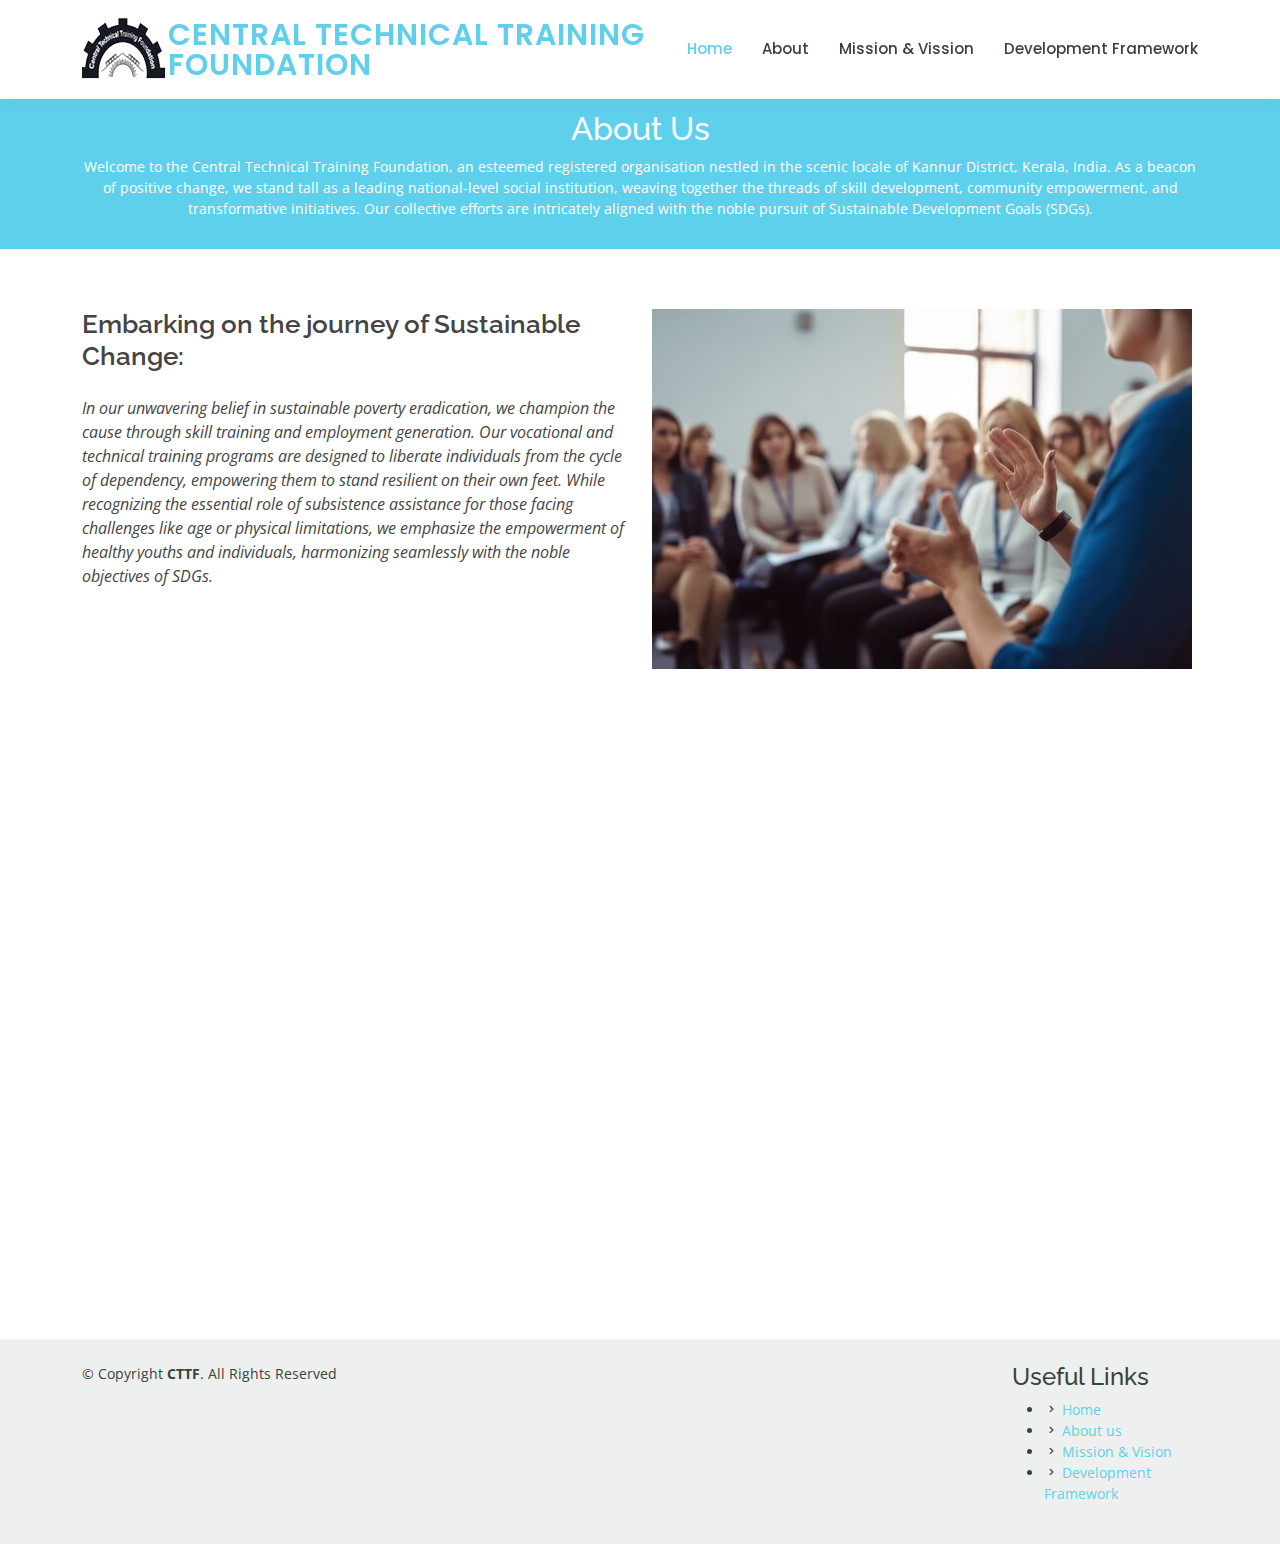
<file: about.html>
<!DOCTYPE html>
<html lang="en">

<head>
  <meta charset="utf-8">
  <meta content="width=device-width, initial-scale=1.0" name="viewport">

  <title>About - Central Technical Training Foundation</title>
  <meta content="" name="description">
  <meta content="" name="keywords">

  <!-- Favicons -->
  <link href="assets/img/favicon.png" rel="icon">
  <link href="assets/img/apple-touch-icon.png" rel="apple-touch-icon">

  <!-- Google Fonts -->
  <link
    href="https://fonts.googleapis.com/css?family=Open+Sans:300,300i,400,400i,600,600i,700,700i|Raleway:300,300i,400,400i,500,500i,600,600i,700,700i|Poppins:300,300i,400,400i,500,500i,600,600i,700,700i"
    rel="stylesheet">

  <!-- Vendor CSS Files -->
  <link href="assets/vendor/animate.css/animate.min.css" rel="stylesheet">
  <link href="assets/vendor/aos/aos.css" rel="stylesheet">
  <link href="assets/vendor/bootstrap/css/bootstrap.min.css" rel="stylesheet">
  <link href="assets/vendor/bootstrap-icons/bootstrap-icons.css" rel="stylesheet">
  <link href="assets/vendor/boxicons/css/boxicons.min.css" rel="stylesheet">
  <link href="assets/vendor/remixicon/remixicon.css" rel="stylesheet">
  <link href="assets/vendor/swiper/swiper-bundle.min.css" rel="stylesheet">

  <!-- Template Main CSS File -->
  <link href="assets/css/style.css" rel="stylesheet">

  <!-- =======================================================
  * Template Name: Mentor
  * Updated: Jan 29 2024 with Bootstrap v5.3.2
  * Template URL: https://bootstrapmade.com/mentor-free-education-bootstrap-theme/
  * Author: BootstrapMade.com
  * License: https://bootstrapmade.com/license/
  ======================================================== -->
</head>

<body>

  <!-- ======= Header ======= -->
  <header id="header" class="fixed-top">
    <div class="container d-flex align-items-center">
      <img src='./assets/img/favicon.png' alt="logo">
      <h1 class="logo me-auto"><a href="index.html">Central Technical Training Foundation</a></h1>
      <!-- Uncomment below if you prefer to use an image logo -->
      <!-- <a href="index.html" class="logo me-auto"><img src="assets/img/logo.png" alt="" class="img-fluid"></a>-->

      <nav id="navbar" class="navbar order-last order-lg-0">
        <ul>
          <li><a class="active" href="index.html">Home</a></li>
          <li><a href="about.html">About</a></li>
          <li><a href="vision.html">Mission & Vission</a></li>
          <li><a href="framework.html">Development Framework</a></li>


        </ul>
        <i class="bi bi-list mobile-nav-toggle"></i>
      </nav><!-- .navbar -->


    </div>
  </header><!-- End Header -->

  <main id="main">
    <!-- ======= Breadcrumbs ======= -->
    <div class="breadcrumbs" data-aos="fade-in">
      <div class="container">
        <h2>About Us</h2>
        <p>Welcome to the Central Technical Training Foundation, an esteemed registered
          organisation nestled in the scenic locale of Kannur District, Kerala, India. As a beacon of
          positive change, we stand tall as a leading national-level social institution, weaving together
          the threads of skill development, community empowerment, and transformative initiatives.
          Our collective efforts are intricately aligned with the noble pursuit of Sustainable Development
          Goals (SDGs). </p>
      </div>
    </div><!-- End Breadcrumbs -->

    <!-- ======= About Section ======= -->
    <section id="about" class="about">
      <div class="container" data-aos="fade-up">

        <div class="row">
          <div class="col-lg-6 order-1 order-lg-2" data-aos="fade-left" data-aos-delay="100">
            <img src="assets/img/about1.jpg" class="img-fluid" alt="">
          </div>
          <div class="col-lg-6 pt-5  pt-lg-0 order-2 order-lg-1 content">
            <h3>Embarking on the journey of Sustainable Change:</h3>
            <p class="fst-italic mt-4">
              In our unwavering belief in sustainable poverty eradication, we champion the cause through
              skill training and employment generation. Our vocational and technical training programs are
              designed to liberate individuals from the cycle of dependency, empowering them to stand
              resilient on their own feet. While recognizing the essential role of subsistence assistance for
              those facing challenges like age or physical limitations, we emphasize the empowerment of
              healthy youths and individuals, harmonizing seamlessly with the noble objectives of SDGs.
            </p>
            <!-- <ul>
              <li><i class="bi bi-check-circle"></i> Ullamco laboris nisi ut aliquip ex ea commodo consequat.</li>
              <li><i class="bi bi-check-circle"></i> Duis aute irure dolor in reprehenderit in voluptate velit.</li>
              <li><i class="bi bi-check-circle"></i> Ullamco laboris nisi ut aliquip ex ea commodo consequat. Duis aute irure dolor in reprehenderit in voluptate trideta storacalaperda mastiro dolore eu fugiat nulla pariatur.</li>
            </ul> -->
            <!-- <p>
              Ullamco laboris nisi ut aliquip ex ea commodo consequat. Duis aute irure dolor in reprehenderit in voluptate
            </p> -->

          </div>
        </div>

      </div>
    </section><!-- End About Section -->



    <!-- ======= Testimonials Section ======= -->
    <section id="testimonials" class="testimonials">
      <div class="container" data-aos="fade-up">



        <div class="testimonials-slider swiper" data-aos="fade-up" data-aos-delay="100">
          <div class="swiper-wrapper">

            <div class="swiper-slide">
              <div class="testimonial-wrap">
                <div class="testimonial-item">
                  <h3>Diverse Aspirations and Objectives:</h3>
                  <p>
                    <!-- <i class="bx bxs-quote-alt-left quote-icon-left"></i> -->
                    Our organizational tapestry weaves together a myriad of aims and objectives, encompassing
                    capacity building for youth, entrepreneurship development, placement support, curriculum
                    innovation, environmental initiatives, and the promotion of renewable energy. Each thread
                    contributes seamlessly to the broader fabric of SDGs. We actively disseminate knowledge
                    through local libraries and research centers across India, weaving our efforts into the global
                    sustainability narrative.
                    <!-- <i class="bx bxs-quote-alt-right quote-icon-right"></i> -->
                  </p>
                </div>
              </div>
            </div><!-- End testimonial item -->

            <div class="swiper-slide">
              <div class="testimonial-wrap">
                <div class="testimonial-item">
                  <h3>Reaching Far and Wide, Making an Impact:</h3>
                  <p>
                    <!-- <i class="bx bxs-quote-alt-left quote-icon-left"></i> -->
                    Our organizational tapestry weaves together a myriad of aims and objectives, encompassing
                    capacity building for youth, entrepreneurship development, placement support, curriculum
                    innovation, environmental initiatives, and the promotion of renewable energy. Each thread
                    contributes seamlessly to the broader fabric of SDGs. We actively disseminate knowledge
                    through local libraries and research centers across India, weaving our efforts into the global
                    sustainability narrative.
                    <!-- <i class="bx bxs-quote-alt-right quote-icon-right"></i> -->
                  </p>
                </div>
              </div>
            </div><!-- End testimonial item -->

            <div class="swiper-slide">
              <div class="testimonial-wrap">
                <div class="testimonial-item">
                  <h3>Pillars of Integrity: Transparency and Accountability:</h3>
                  <p>
                    <!-- <i class="bx bxs-quote-alt-left quote-icon-left"></i> -->
                    Inscribed in the annals of the Trust Act with the imprints of required registration and
                    certifications from the IT department Govt of india, our organization is a testament to
                    transparency and accountability. With the mantle of ISO 9001-2015 certification and corporate
                    social resposnsibility and various social sector r approvals. we uphold the values of quality
                    and responsible practices, aligning our operations seamlessly with the guiding principles of
                    SDGs.
                    <!-- <i class="bx bxs-quote-alt-right quote-icon-right"></i> -->
                  </p>
                </div>
              </div>
            </div><!-- End testimonial item -->

            <div class="swiper-slide">
              <div class="testimonial-wrap">
                <div class="testimonial-item">
                  <h3>Harmony in Collaboration and Partnerships:</h3>
                  <p>
                    <!-- <i class="bx bxs-quote-alt-left quote-icon-left"></i> -->
                    Our melodies of impact resonate through collaborations with esteemed organizations and
                    departments such as the State boards State Resource Centre-Kerala, National Institute of
                    Open Schooling, and the Department of Industries in Kerala. Together, we harmonize efforts
                    to enhance the impact of our training and development programs, weaving a collective
                    contribution to SDG targets.
                    <!-- <i class="bx bxs-quote-alt-right quote-icon-right"></i> -->
                  </p>
                </div>
              </div>
            </div><!-- End testimonial item -->

            <div class="swiper-slide">
              <div class="testimonial-wrap">
                <div class="testimonial-item">
                  <h3>Guided by Global Standards:</h3>
                  <p>
                    <!-- <i class="bx bxs-quote-alt-left quote-icon-left"></i> -->
                    Woven into our administrative fabric are threads of international standards, embracing
                    policies on administration, finance, conflict resolution, anti-corruption measures, data
                    protection, code of ethics, HR policies, service rules, grievance redressal, child protection, anti-
                    sexual harassment, risk management, travel and expense policies, and whistle-blower
                    protection. Each thread contributes to an operational symphony resonating with the broader
                    global sustainability agenda.
                    <!-- <i class="bx bxs-quote-alt-right quote-icon-right"></i> -->
                  </p>
                </div>
              </div>
            </div>


            <div class="swiper-slide">
              <div class="testimonial-wrap">
                <div class="testimonial-item">
                  <h3>Innovation Illuminating Lives:</h3>
                  <p>
                    <!-- <i class="bx bxs-quote-alt-left quote-icon-left"></i> -->
                    Over the years, our foundation has orchestrated a harmonious symphony, implementing
                    various skill training programs, establishing training centers, and composing innovative
                    solutions. From a carbon-free innovation lab to IT training centers, industrial training centers,
                    fine arts training centers, and a mobile app and web portal for wider accessibility, our
                    innovative notes resonate in achieving SDG goals.
                    <!-- <i class="bx bxs-quote-alt-right quote-icon-right"></i> -->
                  </p>
                </div>
              </div>
            </div>
            

            <div class="swiper-slide">
              <div class="testimonial-wrap">
                <div class="testimonial-item">
                  <h3>A Vision Embroidered with Flourishing Hues:</h3>
                  <p>
                    <!-- <i class="bx bxs-quote-alt-left quote-icon-left"></i> -->
                    In conclusion, the Central Technical Training Foundation stands as a visionary tapestry,
                    dedicated to transforming lives, contributing to social development, and uplifting marginalized
                    communities. Despite our relatively young age, we&#39;ve woven substantial progress towards
                    envisioning a future where every individual blossoms, contributing vibrantly to the economic
                    growth of their communities.
                    <!-- <i class="bx bxs-quote-alt-right quote-icon-right"></i> -->
                  </p>
                </div>
              </div>
            </div><!-- End testimonial item -->
            
            
            
            <!-- End testimonial item -->

            <!-- End testimonial item -->

          </div>
          <div class="swiper-pagination"></div>
        </div>

      </div>
    </section><!-- End Testimonials Section -->

  </main><!-- End #main -->

  <!-- ======= Footer ======= -->
  <footer id="footer">



    <div class="container d-md-flex py-4">

      <div class="me-md-auto text-center text-md-start">
        <div class="copyright">
          &copy; Copyright <strong><span>CTTF</span></strong>. All Rights Reserved
        </div>

      </div>

      <div class="col-lg-2 col-md-6 footer-links">
        <h4>Useful Links</h4>
        <ul>
          <li><i class="bx bx-chevron-right"></i> <a href="index.html">Home</a></li>
          <li><i class="bx bx-chevron-right"></i> <a href="about.html">About us</a></li>
          <li><i class="bx bx-chevron-right"></i> <a href="vision.html">Mission & Vision</a></li>
          <li><i class="bx bx-chevron-right"></i> <a href="framework.html">Development Framework</a></li>
        </ul>
      </div>
    </div>
  </footer>
  <!-- End Footer -->

  <div id="preloader"></div>
  <a href="#" class="back-to-top d-flex align-items-center justify-content-center"><i
      class="bi bi-arrow-up-short"></i></a>

  <!-- Vendor JS Files -->
  <script src="assets/vendor/purecounter/purecounter_vanilla.js"></script>
  <script src="assets/vendor/aos/aos.js"></script>
  <script src="assets/vendor/bootstrap/js/bootstrap.bundle.min.js"></script>
  <script src="assets/vendor/swiper/swiper-bundle.min.js"></script>
  <script src="assets/vendor/php-email-form/validate.js"></script>

  <!-- Template Main JS File -->
  <script src="assets/js/main.js"></script>

</body>

</html>
</file>
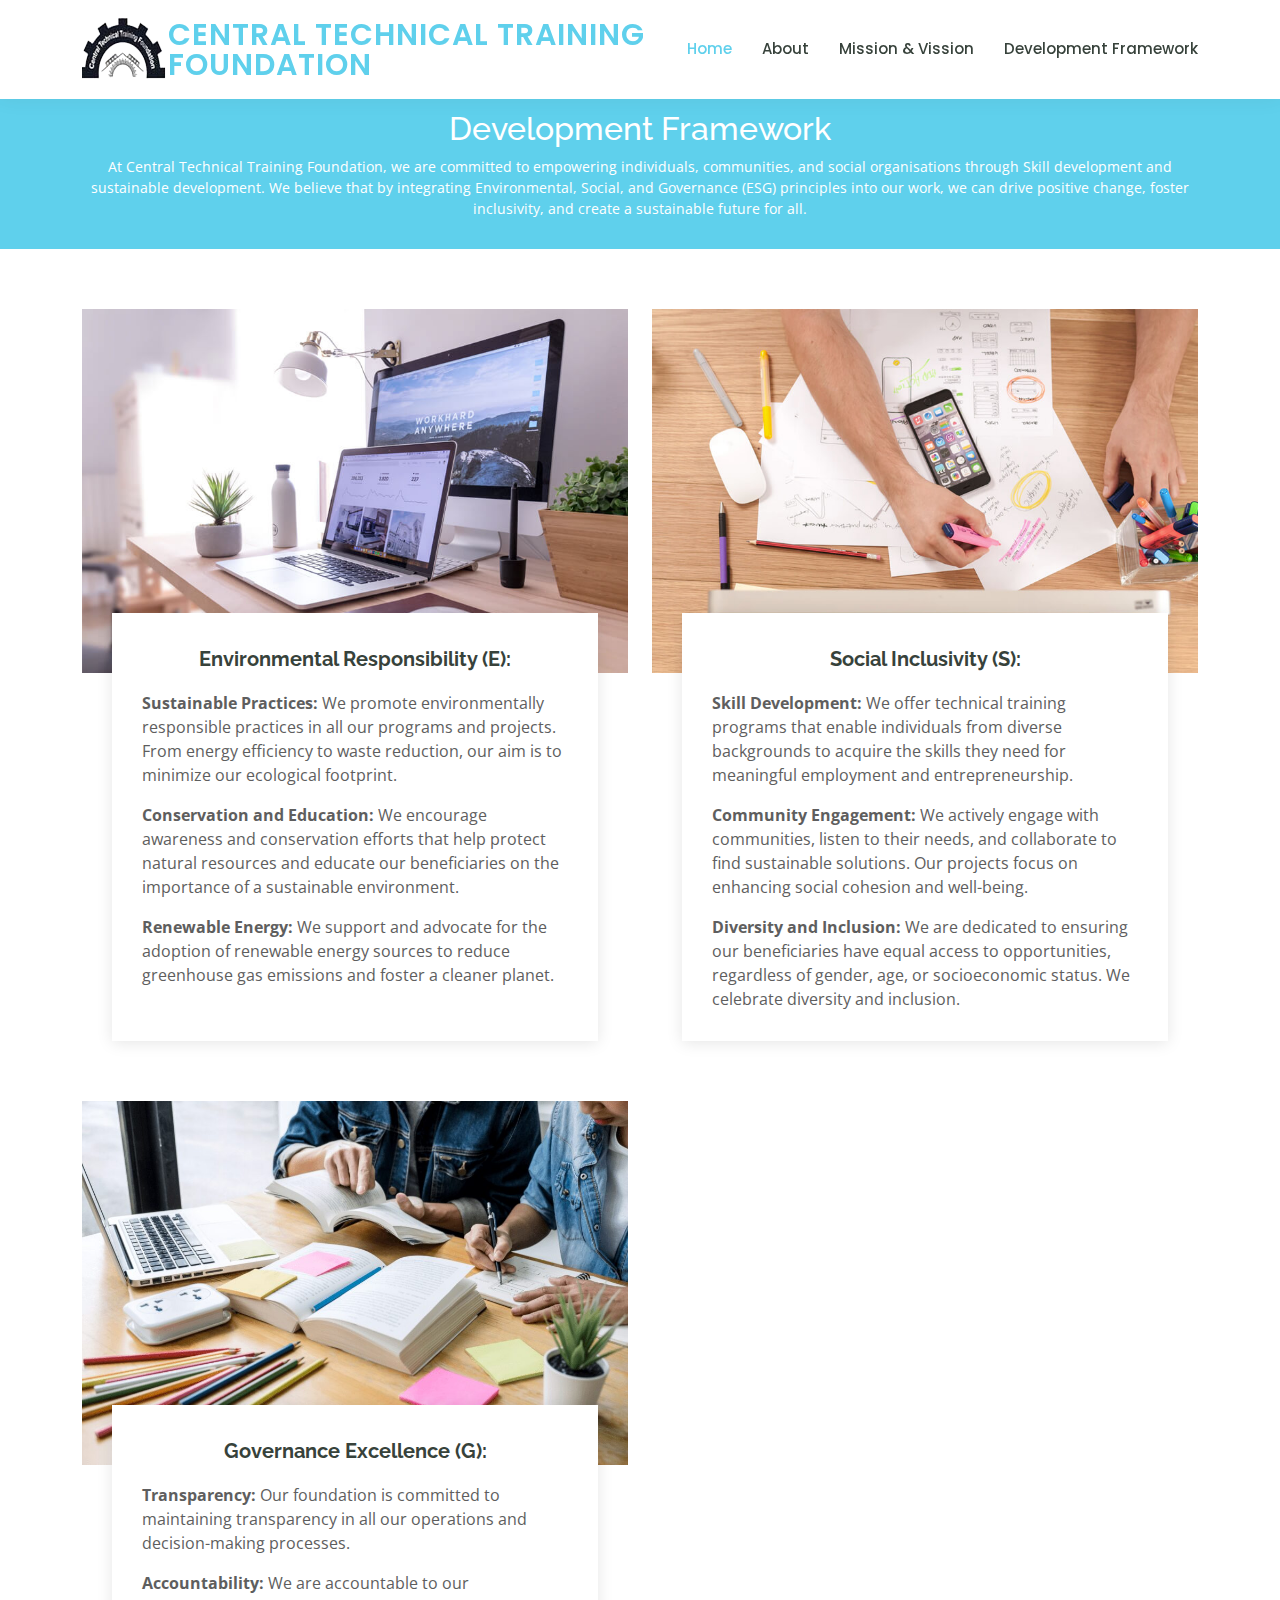
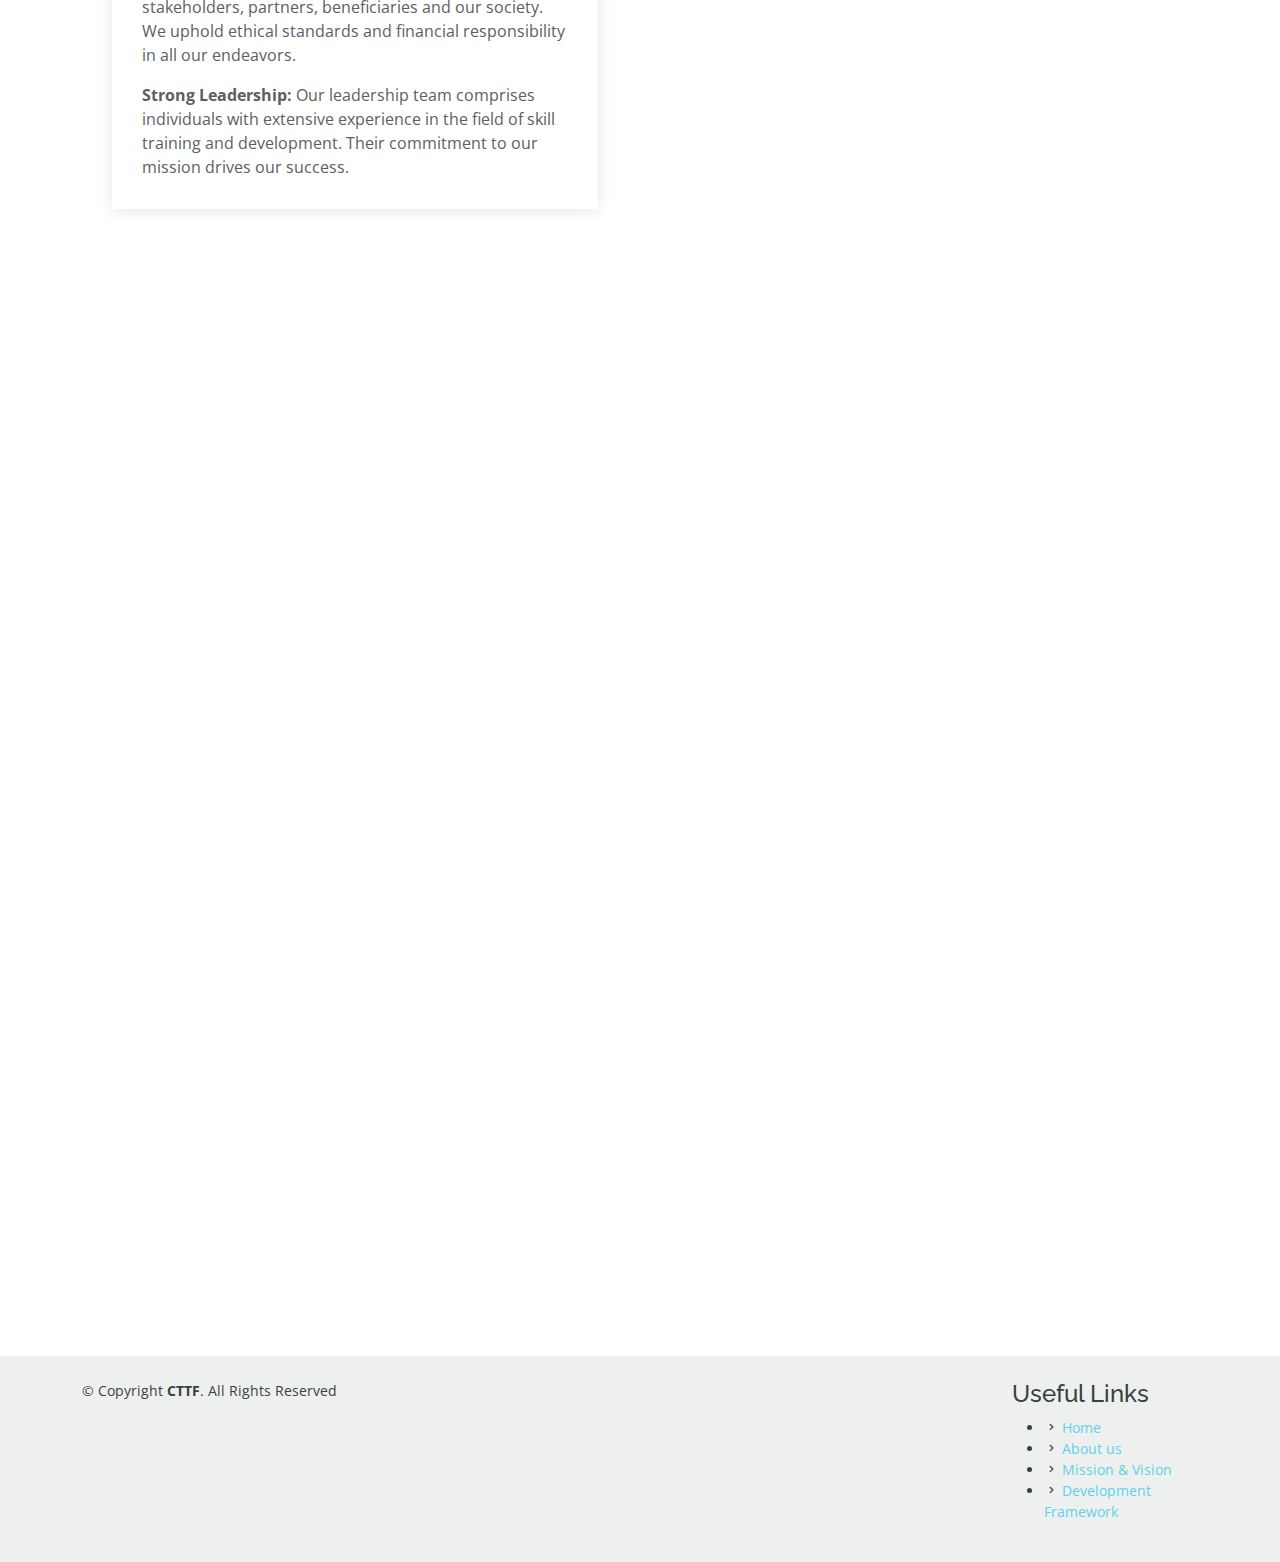
<file: framework.html>
<!DOCTYPE html>
<html lang="en">

<head>
  <meta charset="utf-8">
  <meta content="width=device-width, initial-scale=1.0" name="viewport">

  <title>Development Framework - CTTF</title>
  <meta content="" name="description">
  <meta content="" name="keywords">

  <!-- Favicons -->
  <link href="assets/img/favicon.png" rel="icon">
  <link href="assets/img/apple-touch-icon.png" rel="apple-touch-icon">

  <!-- Google Fonts -->
  <link href="https://fonts.googleapis.com/css?family=Open+Sans:300,300i,400,400i,600,600i,700,700i|Raleway:300,300i,400,400i,500,500i,600,600i,700,700i|Poppins:300,300i,400,400i,500,500i,600,600i,700,700i" rel="stylesheet">

  <!-- Vendor CSS Files -->
  <link href="assets/vendor/animate.css/animate.min.css" rel="stylesheet">
  <link href="assets/vendor/aos/aos.css" rel="stylesheet">
  <link href="assets/vendor/bootstrap/css/bootstrap.min.css" rel="stylesheet">
  <link href="assets/vendor/bootstrap-icons/bootstrap-icons.css" rel="stylesheet">
  <link href="assets/vendor/boxicons/css/boxicons.min.css" rel="stylesheet">
  <link href="assets/vendor/remixicon/remixicon.css" rel="stylesheet">
  <link href="assets/vendor/swiper/swiper-bundle.min.css" rel="stylesheet">

  <!-- Template Main CSS File -->
  <link href="assets/css/style.css" rel="stylesheet">

  <!-- =======================================================
  * Template Name: Mentor
  * Updated: Jan 29 2024 with Bootstrap v5.3.2
  * Template URL: https://bootstrapmade.com/mentor-free-education-bootstrap-theme/
  * Author: BootstrapMade.com
  * License: https://bootstrapmade.com/license/
  ======================================================== -->
</head>

<body>

  <!-- ======= Header ======= -->
  <header id="header" class="fixed-top">
    <div class="container d-flex align-items-center">
      <img src='./assets/img/favicon.png' alt="logo">
      <h1 class="logo me-auto"><a href="index.html">Central Technical Training Foundation</a></h1>
      <!-- Uncomment below if you prefer to use an image logo -->
      <!-- <a href="index.html" class="logo me-auto"><img src="assets/img/logo.png" alt="" class="img-fluid"></a>-->

      <nav id="navbar" class="navbar order-last order-lg-0">
        <ul>
          <li><a class="active" href="index.html">Home</a></li>
          <li><a href="about.html">About</a></li>
          <li><a href="vision.html">Mission & Vission</a></li>
          <li><a href="framework.html">Development Framework</a></li>

          
        </ul>
        <i class="bi bi-list mobile-nav-toggle"></i>
      </nav><!-- .navbar -->


    </div>
  </header><!-- End Header -->

  <main id="main">

    <!-- ======= Breadcrumbs ======= -->
    <div class="breadcrumbs" data-aos="fade-in">
      <div class="container">
        <h2>Development Framework</h2>
        <p>At Central Technical Training Foundation, we are committed to empowering individuals, communities, and  social organisations through Skill development  and sustainable development. We believe that by integrating Environmental, Social, and Governance (ESG) principles into our work, we can drive positive change, foster inclusivity, and create a sustainable future for all. </p>
      </div>
    </div><!-- End Breadcrumbs -->

    <!-- ======= Events Section ======= -->
    <section id="events" class="events">
      <div class="container" data-aos="fade-up">

        <div class="row">
          <div class="col-md-6 d-flex align-items-stretch">
            <div class="card">
              <div class="card-img">
                <img src="assets/img/events-1.jpg" alt="...">
              </div>
              <div class="card-body">
                <h5 class="card-title"><a href="">Environmental Responsibility (E):</a></h5>
                <p  class="card-text" ><strong>Sustainable Practices:</strong> We promote environmentally responsible practices in all our programs and projects. From energy efficiency to waste reduction, our aim is to minimize our ecological footprint.</p>
                <p  class="card-text"><strong>Conservation and Education:</strong> We encourage awareness and conservation efforts that help protect natural resources and educate our beneficiaries on the importance of a sustainable environment.</p>
                <p  class="card-text"><strong>Renewable Energy:</strong> We support and advocate for the adoption of renewable energy sources to reduce greenhouse gas emissions and foster a cleaner planet.</p>
              </div>
            </div>
          </div>
          <div class="col-md-6 d-flex align-items-stretch">
            <div class="card">
              <div class="card-img">
                <img src="assets/img/events-2.jpg" alt="...">
              </div>
              <div class="card-body">
                <h5 class="card-title"><a href="">Social Inclusivity (S):</a></h5>
                <p class="card-text"><strong>Skill Development:</strong> We offer technical training programs that enable individuals from diverse backgrounds to acquire the skills they need for meaningful employment and entrepreneurship.</p>
                <p class="card-text"><strong>Community Engagement:</strong> We actively engage with communities, listen to their needs, and collaborate to find sustainable solutions. Our projects focus on enhancing social cohesion and well-being.</p>
                <p class="card-text"><strong>Diversity and Inclusion:</strong> We are dedicated to ensuring our beneficiaries have equal access to opportunities, regardless of gender, age, or socioeconomic status. We celebrate diversity and inclusion.</p>
              </div>
            </div>

          </div>
          <div class="col-md-6 d-flex align-items-stretch">
            <div class="card">
              <div class="card-img">
                <img src="assets/img/events-3.jpg" alt="...">
              </div>
              <div class="card-body">
                <h5 class="card-title"><a href="">Governance Excellence (G):</a></h5>
                <p class="card-text"><strong>Transparency:</strong> Our foundation is committed to maintaining transparency in all our operations and decision-making processes.</p>

                <p class="card-text"><strong>Accountability:</strong> We are accountable to our stakeholders, partners, beneficiaries and our society. We uphold ethical standards and financial responsibility in all our endeavors.</p>

                <p class="card-text"><strong>Strong Leadership:</strong> Our leadership team comprises individuals with extensive experience in the field of skill training  and development. Their commitment to our mission drives our success.</p>
              </div>
            </div>

          </div>
          
        </div>
          

        <section id="about" class="about">
          <div class="container" data-aos="fade-up">
    
            <div class="row">
              <div class="col-lg-6 order-1 order-lg-2" data-aos="fade-left" data-aos-delay="100">
                <img style="height: 600px;" src="assets/img/about2.jpg" class="img-fluid" alt="">
              </div>
              <div class="col-lg-6 pt-4 pt-lg-0 order-2 order-lg-1 content">
                <h3>Concept of ESG-Based Development:</h3>
                <p class="fst-italic" style="font-weight: 600;">
                  The ESG-based development concept embodies our commitment to achieving sustainable growth by balancing economic prosperity with environmental responsibility and social inclusivity. We believe that ESG principles are not only good for our planet and people but also essential for the long-term success of businesses and organizations.
                </p>
                <p >
                  Central Technical Training Foundation works diligently to implement ESG principles across all aspects of our organization. We believe that sustainable development requires a holistic approach, where economic, environmental, and social objectives intersect and reinforce each other. By integrating ESG values into our DNA, we strive to:
                </p>
                <ul>
                  <li><i class="bi bi-check-circle"></i> Foster economic growth through our skill training programs and support for entrepreneurship.
                  </li>
                  <li><i class="bi bi-check-circle"></i> Contribute to a cleaner and healthier environment by promoting eco-friendly practices.
                  </li>
                  <li><i class="bi bi-check-circle"></i> Champion social inclusivity by offering opportunities to marginalized communities.</li>
                  <li><i class="bi bi-check-circle"></i> Uphold ethical standards, transparency, and accountability in all our operations.</li>
                </ul>
                <p>
                  Join us in our mission to drive sustainable development through ESG-based principles. Together, we can create a brighter, more inclusive, and environmentally responsible future for all.
                </p>
    
              </div>
            </div>
    
          </div>
        </section>
      </div>
    </section><!-- End Events Section -->
    <div class="breadcrumbs" data-aos="fade-in">
      <div class="container">
        <p>For more information about our ESG-based development framework, our programs, or how you can get involved, please explore our website or contact us directly. Your support can make a significant difference in our shared journey toward sustainable development </p> <br>
        <h4>Thank you for visiting the Central Technical Training Foundation!</h4>
      </div>
    </div>
    <!-- <p>For more information about our ESG-based development framework, our programs, or how you can get involved, please explore our website or contact us directly. Your support can make a significant difference in our shared journey toward sustainable development</p>

    <h5>Thank you for visiting the Central Technical Training Foundation!</h5> -->

  </main><!-- End #main -->

 <!-- ======= Footer ======= -->
 <footer id="footer">

    

  <div class="container d-md-flex py-4">

    <div class="me-md-auto text-center text-md-start">
      <div class="copyright">
        &copy; Copyright <strong><span>CTTF</span></strong>. All Rights Reserved
      </div>
      
    </div>
    
    <div class="col-lg-2 col-md-6 footer-links">
      <h4>Useful Links</h4>
      <ul>
        <li><i class="bx bx-chevron-right"></i> <a href="index.html">Home</a></li>
        <li><i class="bx bx-chevron-right"></i> <a href="about.html">About us</a></li>
        <li><i class="bx bx-chevron-right"></i> <a href="vision.html">Mission & Vision</a></li>
        <li><i class="bx bx-chevron-right"></i> <a href="framework.html">Development Framework</a></li>
      </ul>
    </div>
  </div>
</footer><!-- End Footer -->

  <div id="preloader"></div>
  <a href="#" class="back-to-top d-flex align-items-center justify-content-center"><i class="bi bi-arrow-up-short"></i></a>

  <!-- Vendor JS Files -->
  <script src="assets/vendor/purecounter/purecounter_vanilla.js"></script>
  <script src="assets/vendor/aos/aos.js"></script>
  <script src="assets/vendor/bootstrap/js/bootstrap.bundle.min.js"></script>
  <script src="assets/vendor/swiper/swiper-bundle.min.js"></script>
  <script src="assets/vendor/php-email-form/validate.js"></script>

  <!-- Template Main JS File -->
  <script src="assets/js/main.js"></script>

</body>

</html>
</file>
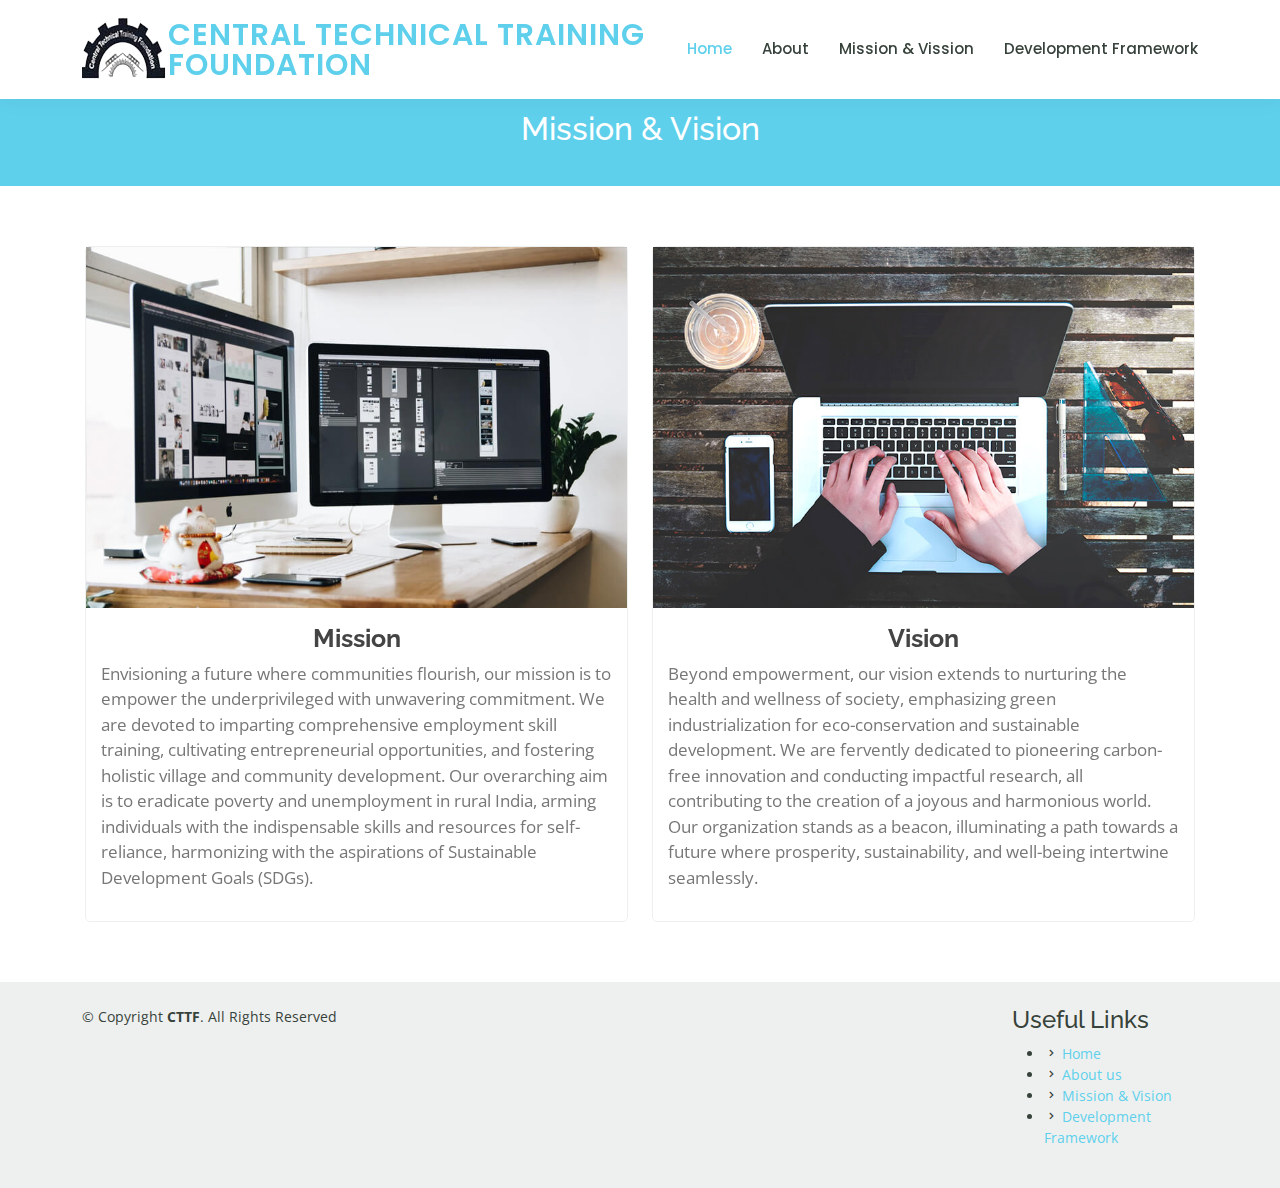
<file: vision.html>
<!DOCTYPE html>
<html lang="en">

<head>
  <meta charset="utf-8">
  <meta content="width=device-width, initial-scale=1.0" name="viewport">

  <title>Mission & Vision - Central Technical Training Foundation</title>
  <meta content="" name="description">
  <meta content="" name="keywords">

  <!-- Favicons -->
  <link href="assets/img/favicon.png" rel="icon">
  <link href="assets/img/apple-touch-icon.png" rel="apple-touch-icon">

  <!-- Google Fonts -->
  <link
    href="https://fonts.googleapis.com/css?family=Open+Sans:300,300i,400,400i,600,600i,700,700i|Raleway:300,300i,400,400i,500,500i,600,600i,700,700i|Poppins:300,300i,400,400i,500,500i,600,600i,700,700i"
    rel="stylesheet">

  <!-- Vendor CSS Files -->
  <link href="assets/vendor/animate.css/animate.min.css" rel="stylesheet">
  <link href="assets/vendor/aos/aos.css" rel="stylesheet">
  <link href="assets/vendor/bootstrap/css/bootstrap.min.css" rel="stylesheet">
  <link href="assets/vendor/bootstrap-icons/bootstrap-icons.css" rel="stylesheet">
  <link href="assets/vendor/boxicons/css/boxicons.min.css" rel="stylesheet">
  <link href="assets/vendor/remixicon/remixicon.css" rel="stylesheet">
  <link href="assets/vendor/swiper/swiper-bundle.min.css" rel="stylesheet">

  <!-- Template Main CSS File -->
  <link href="assets/css/style.css" rel="stylesheet">

  <!-- =======================================================
  * Template Name: Mentor
  * Updated: Jan 29 2024 with Bootstrap v5.3.2
  * Template URL: https://bootstrapmade.com/mentor-free-education-bootstrap-theme/
  * Author: BootstrapMade.com
  * License: https://bootstrapmade.com/license/
  ======================================================== -->
</head>

<body>

  <!-- ======= Header ======= -->
  <header id="header" class="fixed-top">
    <div class="container d-flex align-items-center">
      <img src='./assets/img/favicon.png' alt="logo">
      <h1 class="logo me-auto"><a href="index.html">Central Technical Training Foundation</a></h1>
      <!-- Uncomment below if you prefer to use an image logo -->
      <!-- <a href="index.html" class="logo me-auto"><img src="assets/img/logo.png" alt="" class="img-fluid"></a>-->

      <nav id="navbar" class="navbar order-last order-lg-0">
        <ul>
          <li><a class="active" href="index.html">Home</a></li>
          <li><a href="about.html">About</a></li>
          <li><a href="vision.html">Mission & Vission</a></li>
          <li><a href="framework.html">Development Framework</a></li>


        </ul>
        <i class="bi bi-list mobile-nav-toggle"></i>
      </nav><!-- .navbar -->


    </div>
  </header><!-- End Header -->

  <main id="main" data-aos="fade-in">

    <!-- ======= Breadcrumbs ======= -->
    <div class="breadcrumbs">
      <div class="container">
        <h2>Mission & Vision </h2>
      </div>
    </div><!-- End Breadcrumbs -->

    <!-- ======= Courses Section ======= -->
    <section id="courses" class="courses">
      <div class="container courses-container" data-aos="fade-up">

        <div class="row" data-aos="zoom-in" data-aos-delay="100">

          <div class="col-lg-6 col-md-6 d-flex align-items-stretch">
            <div class="course-item">
              <img src="assets/img/course-1.jpg" class="img-fluid" alt="...">
              <div class="course-content">

                <h3>Mission</h3>

                <p>Envisioning a future where communities flourish, our mission is to empower the underprivileged with
                  unwavering commitment. We are devoted to imparting comprehensive employment skill training,
                  cultivating entrepreneurial opportunities, and fostering holistic village and community development.
                  Our overarching aim is to eradicate poverty and unemployment in rural India, arming individuals with
                  the indispensable skills and resources for self-reliance, harmonizing with the aspirations of
                  Sustainable Development Goals (SDGs).</p>

              </div>
            </div>
          </div> <!-- End Course Item-->

          <!-- <div class="col-lg-4 col-md-6 d-flex align-items-stretch mt-4 mt-md-0">
            <div class="course-item">
              <img src="assets/img/course-2.jpg" class="img-fluid" alt="...">
              <div class="course-content">
                <div class="d-flex justify-content-between align-items-center mb-3">
                  <h4>Marketing</h4>
                  <p class="price">$250</p>
                </div>

                <h3><a href="course-details.html">Search Engine Optimization</a></h3>
                <p>Et architecto provident deleniti facere repellat nobis iste. Id facere quia quae dolores dolorem tempore.</p>
                <div class="trainer d-flex justify-content-between align-items-center">
                  <div class="trainer-profile d-flex align-items-center">
                    <img src="assets/img/trainers/trainer-2.jpg" class="img-fluid" alt="">
                    <span>Lana</span>
                  </div>
                  <div class="trainer-rank d-flex align-items-center">
                    <i class="bx bx-user"></i>&nbsp;35
                    &nbsp;&nbsp;
                    <i class="bx bx-heart"></i>&nbsp;42
                  </div>
                </div>
              </div>
            </div>
          </div> End Course Item -->

          <div class="col-lg-6 col-md-6 d-flex align-items-stretch mt-4 mt-lg-0">
            <div class="course-item">
              <img src="assets/img/course-3.jpg" class="img-fluid" alt="...">
              <div class="course-content">


                <h3>Vision</h3>
                <p>Beyond empowerment, our vision extends to nurturing the health and wellness of society, emphasizing
                  green industrialization for eco-conservation and sustainable development. We are fervently dedicated
                  to pioneering carbon-free innovation and conducting impactful research, all contributing to the
                  creation of a joyous and harmonious world. Our organization stands as a beacon, illuminating a path
                  towards a future where prosperity, sustainability, and well-being intertwine seamlessly.</p>

              </div>
            </div>
          </div>

        </div>

      </div>
    </section><!-- End Courses Section -->

  </main><!-- End #main -->

  <!-- ======= Footer ======= -->
  <footer id="footer">



    <div class="container d-md-flex py-4">

      <div class="me-md-auto text-center text-md-start">
        <div class="copyright">
          &copy; Copyright <strong><span>CTTF</span></strong>. All Rights Reserved
        </div>

      </div>

      <div class="col-lg-2 col-md-6 footer-links">
        <h4>Useful Links</h4>
        <ul>
          <li><i class="bx bx-chevron-right"></i> <a href="index.html">Home</a></li>
          <li><i class="bx bx-chevron-right"></i> <a href="about.html">About us</a></li>
          <li><i class="bx bx-chevron-right"></i> <a href="vision.html">Mission & Vision</a></li>
          <li><i class="bx bx-chevron-right"></i> <a href="framework.html">Development Framework</a></li>
        </ul>
      </div>
    </div>
  </footer><!-- End Footer -->

  <div id="preloader"></div>
  <a href="#" class="back-to-top d-flex align-items-center justify-content-center"><i
      class="bi bi-arrow-up-short"></i></a>

  <!-- Vendor JS Files -->
  <script src="assets/vendor/purecounter/purecounter_vanilla.js"></script>
  <script src="assets/vendor/aos/aos.js"></script>
  <script src="assets/vendor/bootstrap/js/bootstrap.bundle.min.js"></script>
  <script src="assets/vendor/swiper/swiper-bundle.min.js"></script>
  <script src="assets/vendor/php-email-form/validate.js"></script>

  <!-- Template Main JS File -->
  <script src="assets/js/main.js"></script>

</body>

</html>
</file>
<file: assets/css/style.css>
/**
* Template Name: Mentor
* Updated: Jan 29 2024 with Bootstrap v5.3.2
* Template URL: https://bootstrapmade.com/mentor-free-education-bootstrap-theme/
* Author: BootstrapMade.com
* License: https://bootstrapmade.com/license/
*/

/*--------------------------------------------------------------
# General
--------------------------------------------------------------*/
body {
  font-family: "Open Sans", sans-serif;
  color: #444444;
}

a {
  color: #5fd0ec;
  text-decoration: none;
}

a:hover {
  color: #5fd0ec;
  text-decoration: none;
}

h1,
h2,
h3,
h4,
h5,
h6 {
  font-family: "Raleway", sans-serif;
}

/*--------------------------------------------------------------
# Back to top button
--------------------------------------------------------------*/
.back-to-top {
  position: fixed;
  visibility: hidden;
  opacity: 0;
  right: 15px;
  bottom: 15px;
  z-index: 996;
  background:#5fd0ec;
  width: 40px;
  height: 40px;
  border-radius: 50px;
  transition: all 0.4s;
}

.back-to-top i {
  font-size: 28px;
  color: #fff;
  line-height: 0;
}

.back-to-top:hover {
  background: #5fd0ec;
  color: #fff;
}

.back-to-top.active {
  visibility: visible;
  opacity: 1;
}

/*--------------------------------------------------------------
# Preloader
--------------------------------------------------------------*/
#preloader {
  position: fixed;
  top: 0;
  left: 0;
  right: 0;
  bottom: 0;
  z-index: 9999;
  overflow: hidden;
  background: #fff;
}

#preloader:before {
  content: "";
  position: fixed;
  top: calc(50% - 30px);
  left: calc(50% - 30px);
  border: 6px solid #5fd0ec;
  border-top-color: #fff;
  border-bottom-color: #fff;
  border-radius: 50%;
  width: 60px;
  height: 60px;
  animation: animate-preloader 1s linear infinite;
}

@keyframes animate-preloader {
  0% {
    transform: rotate(0deg);
  }

  100% {
    transform: rotate(360deg);
  }
}

/*--------------------------------------------------------------
# Disable aos animation delay on mobile devices
--------------------------------------------------------------*/
@media screen and (max-width: 768px) {
  [data-aos-delay] {
    transition-delay: 0 !important;
  }
}

/*--------------------------------------------------------------
# Header
--------------------------------------------------------------*/
#header {
  background: #fff;
  transition: all 0.5s;
  z-index: 997;
  padding: 15px 0;
  box-shadow: 0px 0 18px rgba(55, 66, 59, 0.08);
}

#header .logo {
  font-size: 30px;
  margin: 0;
  padding: 0;
  line-height: 1;
  font-weight: 600;
  letter-spacing: 1px;
  text-transform: uppercase;
  font-family: "Poppins", sans-serif;
}

#header .logo a {
  color: #5fd0ec;
}

#header .logo img {
  max-height: 40px;
}

/**
* Get Startet Button 
*/
.get-started-btn {
  margin-left: 22px;
  background: #5fd0ec;
  color: #fff;
  border-radius: 50px;
  padding: 8px 25px;
  white-space: nowrap;
  transition: 0.3s;
  font-size: 14px;
  display: inline-block;
}

.get-started-btn:hover {
  background: #5fd0ec;
  color: #fff;
}

@media (max-width: 768px) {
  .get-started-btn {
    margin: 0 15px 0 0;
    padding: 6px 18px;
  }
}

/*--------------------------------------------------------------
# Navigation Menu
--------------------------------------------------------------*/
/**
* Desktop Navigation 
*/
.navbar {
  padding: 0;
}

.navbar ul {
  margin: 0;
  padding: 0;
  display: flex;
  list-style: none;
  align-items: center;
}

.navbar li {
  position: relative;
}

.navbar a,
.navbar a:focus {
  display: flex;
  align-items: center;
  justify-content: space-between;
  padding: 10px 0 10px 30px;
  font-family: "Poppins", sans-serif;
  font-size: 15px;
  font-weight: 500;
  color: #37423b;
  white-space: nowrap;
  transition: 0.3s;
}

.navbar a i,
.navbar a:focus i {
  font-size: 12px;
  line-height: 0;
  margin-left: 5px;
}

.navbar a:hover,
.navbar .active,
.navbar .active:focus,
.navbar li:hover>a {
  color: #5fd0ec;
}

.navbar .dropdown ul {
  display: block;
  position: absolute;
  left: 30px;
  top: calc(100% + 30px);
  margin: 0;
  padding: 10px 0;
  z-index: 99;
  opacity: 0;
  visibility: hidden;
  background: #fff;
  box-shadow: 0px 0px 30px rgba(127, 137, 161, 0.25);
  transition: 0.3s;
  border-radius: 4px;
}

.navbar .dropdown ul li {
  min-width: 200px;
}

.navbar .dropdown ul a {
  padding: 10px 20px;
  font-size: 14px;
  text-transform: none;
  font-weight: 500;
}

.navbar .dropdown ul a i {
  font-size: 12px;
}

.navbar .dropdown ul a:hover,
.navbar .dropdown ul .active:hover,
.navbar .dropdown ul li:hover>a {
  color: #5fd0ec;
}

.navbar .dropdown:hover>ul {
  opacity: 1;
  top: 100%;
  visibility: visible;
}

.navbar .dropdown .dropdown ul {
  top: 0;
  left: calc(100% - 30px);
  visibility: hidden;
}

.navbar .dropdown .dropdown:hover>ul {
  opacity: 1;
  top: 0;
  left: 100%;
  visibility: visible;
}

@media (max-width: 1366px) {
  .navbar .dropdown .dropdown ul {
    left: -90%;
  }

  .navbar .dropdown .dropdown:hover>ul {
    left: -100%;
  }
}

/**
* Mobile Navigation 
*/
.mobile-nav-toggle {
  color: #37423b;
  font-size: 28px;
  cursor: pointer;
  display: none;
  line-height: 0;
  transition: 0.5s;
}

.mobile-nav-toggle.bi-x {
  color: #fff;
}

@media (max-width: 991px) {
  .mobile-nav-toggle {
    display: block;
  }

  .navbar ul {
    display: none;
  }
}

.navbar-mobile {
  position: fixed;
  overflow: hidden;
  top: 0;
  right: 0;
  left: 0;
  bottom: 0;
  background: rgba(32, 38, 34, 0.9);
  transition: 0.3s;
  z-index: 999;
}

.navbar-mobile .mobile-nav-toggle {
  position: absolute;
  top: 15px;
  right: 15px;
}

.navbar-mobile ul {
  display: block;
  position: absolute;
  top: 55px;
  right: 15px;
  bottom: 15px;
  left: 15px;
  padding: 10px 0;
  border-radius: 6px;
  background-color: #fff;
  overflow-y: auto;
  transition: 0.3s;
}

.navbar-mobile a,
.navbar-mobile a:focus {
  padding: 10px 20px;
  font-size: 15px;
  color: #37423b;
}

.navbar-mobile a:hover,
.navbar-mobile .active,
.navbar-mobile li:hover>a {
  color: #5fd0ec;
}

.navbar-mobile .getstarted,
.navbar-mobile .getstarted:focus {
  margin: 15px;
}

.navbar-mobile .dropdown ul {
  position: static;
  display: none;
  margin: 10px 20px;
  padding: 10px 0;
  z-index: 99;
  opacity: 1;
  visibility: visible;
  background: #fff;
  box-shadow: 0px 0px 30px rgba(127, 137, 161, 0.25);
}

.navbar-mobile .dropdown ul li {
  min-width: 200px;
}

.navbar-mobile .dropdown ul a {
  padding: 10px 20px;
}

.navbar-mobile .dropdown ul a i {
  font-size: 12px;
}

.navbar-mobile .dropdown ul a:hover,
.navbar-mobile .dropdown ul .active:hover,
.navbar-mobile .dropdown ul li:hover>a {
  color: #5fd0ec;
}

.navbar-mobile .dropdown>.dropdown-active {
  display: block;
}


/*--------------------------------------------------------------
# Sections General
--------------------------------------------------------------*/
section {
  padding: 60px 0;
  overflow: hidden;
}

.section-bg {
  background-color: #f6f7f6;
}

.section-title {
  padding-bottom: 40px;
}

.section-title h2 {
  font-size: 14px;
  font-weight: 500;
  padding: 0;
  line-height: 1px;
  margin: 0 0 5px 0;
  letter-spacing: 2px;
  text-transform: uppercase;
  color: #aaaaaa;
  font-family: "Poppins", sans-serif;
}

.section-title h2::after {
  content: "";
  width: 120px;
  height: 1px;
  display: inline-block;
  background: #5fd0ec;
  margin: 4px 10px;
}

.section-title p {
  margin: 0;
  margin: 0;
  font-size: 36px;
  font-weight: 700;
  text-transform: uppercase;
  font-family: "Poppins", sans-serif;
  color: #37423b;
}

.breadcrumbs {
  margin-top: 73px;
  text-align: center;
  background: #5fd0ec;
  padding: 30px 0;
  color: #fff;
}

@media (max-width: 992px) {
  .breadcrumbs {
    margin-top: 63px;
  }
}

.breadcrumbs h2 {
  font-size: 32px;
  font-weight: 500;
  margin-top: 7px;
}

.breadcrumbs p {
  font-size: 14px;
  margin-bottom: 0;
}

/*--------------------------------------------------------------
# About
--------------------------------------------------------------*/
.about .content h3 {
  font-weight: 600;
  font-size: 26px;
}

.about .content ul {
  list-style: none;
  padding: 0;
}

.about .content ul li {
  padding-bottom: 10px;
}

.about .content ul i {
  font-size: 20px;
  padding-right: 4px;
  color: #5fd0ec;
}

.about .content .learn-more-btn {
  background: v;
  color: #fff;
  border-radius: 50px;
  padding: 8px 25px 9px 25px;
  white-space: nowrap;
  transition: 0.3s;
  font-size: 14px;
  display: inline-block;
}

.about .content .learn-more-btn:hover {
  background: #5fd0ec;
  color: #fff;
}

@media (max-width: 768px) {
  .about .content .learn-more-btn {
    margin: 0 48px 0 0;
    padding: 6px 18px;
  }
}



/*--------------------------------------------------------------
# Why Us
--------------------------------------------------------------*/
.why-us .content {
  padding: 30px;
  background: #5fd0ec;
  border-radius: 4px;
  color: #fff;
}

.why-us .content h3 {
  font-weight: 700;
  font-size: 34px;
  margin-bottom: 30px;
}

.why-us .content p {
  margin-bottom: 30px;
}

.why-us .content .more-btn {
  display: inline-block;
  background: rgba(255, 255, 255, 0.2);
  padding: 6px 30px 8px 30px;
  color: #fff;
  border-radius: 50px;
  transition: all ease-in-out 0.4s;
}

.why-us .content .more-btn i {
  font-size: 14px;
}

.why-us .content .more-btn:hover {
  color: #5fd0ec;
  background: #fff;
}

.why-us .icon-boxes .icon-box {
  text-align: center;
  background: #fff;
  padding: 40px 30px;
  width: 100%;
  border: 1px solid #eef0ef;
}

.why-us .icon-boxes .icon-box i {
  font-size: 32px;
  padding: 18px;
  color: #5fd0ec;
  margin-bottom: 30px;
  background: #ecf9f0;
  border-radius: 50px;
}

.why-us .icon-boxes .icon-box h4 {
  font-size: 20px;
  font-weight: 700;
  margin: 0 0 30px 0;
}

.why-us .icon-boxes .icon-box p {
  font-size: 15px;
  color: #848484;
}



/*--------------------------------------------------------------
# Courses
--------------------------------------------------------------*/
.courses-container {
  width: 100%;
  padding-right: 15px;
  padding-left: 15px;
  margin-right: auto;
  margin-left: auto;
}




.courses .course-item {
  border-radius: 5px;
  border: 1px solid #eef0ef;
}

.courses .course-content {
  padding: 15px;
}

.courses .course-content h3 {
  font-weight: 700;
  font-size: 25px;
  text-align: center;
}

.courses .course-content h3 a {
  color: #37423b;
  transition: 0.3s;
}

.courses .course-content h3 a:hover {
  color: #5fd0ec;
}

.courses .course-content p {
  font-size: 17px;
  color: #777777;
}

.courses .course-content h4 {
  font-size: 14px;
  background: #5fd0ec;
  padding: 7px 14px;
  color: #fff;
  margin: 0;
}

.courses .course-content .price {
  margin: 0;
  font-weight: 700;
  font-size: 18px;
  color: #37423b;
}

.courses .trainer {
  padding-top: 15px;
  border-top: 1px solid #eef0ef;
}

.courses .trainer .trainer-profile img {
  max-width: 50px;
  border-radius: 50px;
}

.courses .trainer .trainer-profile span {
  padding-left: 10px;
  font-weight: 600;
  font-size: 16px;
  color: #5a6c60;
}

.courses .trainer .trainer-rank {
  font-size: 18px;
  color: #657a6d;
}



/*--------------------------------------------------------------
# Testimonials
--------------------------------------------------------------*/
.testimonials .testimonial-wrap {
  padding-left: 50px;
}

.testimonials .testimonials-carousel,
.testimonials .testimonials-slider {
  overflow: hidden;
}

.testimonials .testimonial-item {
  box-sizing: content-box;
  padding: 30px 30px 30px 60px;
  margin: 30px 15px;
  min-height: 200px;
  border: 1px solid #eef0ef;
  position: relative;
  background: #fff;
  box-shadow: 0 4px 8px rgba(0, 0, 0, 0.1);
}

.testimonials .testimonial-item .testimonial-img {
  width: 90px;
  border-radius: 10px;
  border: 6px solid #fff;
  position: absolute;
  left: -45px;
}

.testimonials .testimonial-item h3 {
  font-size: 18px;
  font-weight: bold;
  margin: 10px 0 5px 0;
  color: #111;
}

.testimonials .testimonial-item h4 {
  font-size: 14px;
  color: #999;
  margin: 0;
}

.testimonials .testimonial-item .quote-icon-left,
.testimonials .testimonial-item .quote-icon-right {
  color: #c1ecce;
  font-size: 26px;
}

.testimonials .testimonial-item .quote-icon-left {
  display: inline-block;
  left: -5px;
  position: relative;
}

.testimonials .testimonial-item .quote-icon-right {
  display: inline-block;
  right: -5px;
  position: relative;
  top: 10px;
}

.testimonials .testimonial-item p {
  font-style: italic;
  margin: 15px auto 15px auto;
}

.testimonials .swiper-pagination {
  margin-top: 20px;
  position: relative;
}

.testimonials .swiper-pagination .swiper-pagination-bullet {
  width: 12px;
  height: 12px;
  background-color: #fff;
  opacity: 1;
  border: 1px solid #5fd0ec;
}

.testimonials .swiper-pagination .swiper-pagination-bullet-active {
  background-color: #5fd0ec;
}

@media (max-width: 767px) {
  .testimonials .testimonial-wrap {
    padding-left: 0;
  }

  .testimonials .testimonials-carousel,
  .testimonials .testimonials-slider {
    overflow: hidden;
  }

  .testimonials .testimonial-item {
    padding: 30px;
    margin: 15px;
  }

  .testimonials .testimonial-item .testimonial-img {
    position: static;
    left: auto;
  }
}

/*--------------------------------------------------------------
# Cource Details
--------------------------------------------------------------*/
.course-details h3 {
  font-size: 24px;
  margin: 30px 0 15px 0;
  font-weight: 700;
  position: relative;
  padding-bottom: 10px;
}

.course-details h3:before {
  content: "";
  position: absolute;
  display: block;
  width: 100%;
  height: 1px;
  background: #eef0ef;
  bottom: 0;
  left: 0;
}

.course-details h3:after {
  content: "";
  position: absolute;
  display: block;
  width: 60px;
  height: 1px;
  background: #5fd0ec;
  bottom: 0;
  left: 0;
}

.course-details .course-info {
  background: #f6f7f6;
  padding: 10px 15px;
  margin-bottom: 15px;
}

.course-details .course-info h5 {
  font-weight: 400;
  font-size: 16px;
  margin: 0;
  font-family: "Poppins", sans-serif;
}

.course-details .course-info p {
  margin: 0;
  font-weight: 600;
}

.course-details .course-info a {
  color: #657a6d;
}


/*--------------------------------------------------------------
# Events
--------------------------------------------------------------*/
.events .card {
  border: 0;
  padding: 0 30px;
  margin-bottom: 60px;
  position: relative;
}

.events .card-img {
  width: calc(100% + 60px);
  margin-left: -30px;
  overflow: hidden;
  z-index: 9;
  border-radius: 0;
}

.events .card-img img {
  max-width: 100%;
  transition: all 0.3s ease-in-out;
}

.events .card-body {
  z-index: 10;
  background: #fff;
  border-top: 4px solid #fff;
  padding: 30px;
  box-shadow: 0px 2px 15px rgba(0, 0, 0, 0.1);
  margin-top: -60px;
  transition: 0.3s;
}

.events .card-title {
  font-weight: 700;
  text-align: center;
  margin-bottom: 20px;
}

.events .card-title a {
  color: #37423b;
  transition: 0.3s;
}

.events .card-text {
  color: #5e5e5e;
}

.events .read-more a {
  color: #777777;
  text-transform: uppercase;
  font-weight: 600;
  font-size: 12px;
  transition: 0.3s;
}

.events .read-more a:hover {
  color: #5fd0ec;
}

.events .card:hover img {
  transform: scale(1.1);
}

.events .card:hover .card-body {
  border-color: #5fd0ec;
}

.events .card:hover .card-body .card-title a {
  color: #5fd0ec;
}



/*--------------------------------------------------------------
# Footer
--------------------------------------------------------------*/
#footer {
  color: #37423b;
  font-size: 14px;
  background: #eef0ef;
}




#footer .credits {
  padding-top: 5px;
  font-size: 13px;
}

#footer .credits a {
  color: #5fd0ec;
  transition: 0.3s;
}

#footer .credits a:hover {
  color: #5fd0ec;
}

#footer .social-links a {
  font-size: 18px;
  display: inline-block;
  background: #5fd0ec;
  color: #fff;
  line-height: 1;
  padding: 8px 0;
  margin-right: 4px;
  border-radius: 50%;
  text-align: center;
  width: 36px;
  height: 36px;
  transition: 0.3s;
}



/* hero */
/*** Carousel Hero Header Start ***/
.carousel-header .carousel-control-prev,
.carousel-header .carousel-control-next {
    background: transparent;
}

.carousel-header .carousel-control-prev .carousel-control-prev-icon {
    position: absolute;
    top: 50%;
    left: 0;
    transform: translateY(-50%);
    padding: 25px 30px;
    border-top-left-radius: 0;
    border-top-right-radius: 50px;
    border-bottom-left-radius: 0;
    border-bottom-right-radius: 50px;
    background-size: 60% 60%;
}

.carousel-header .carousel-control-next .carousel-control-next-icon {
    position: absolute;
    top: 50%;
    right: 0;
    transform: translateY(-50%);
    padding: 25px 30px;
    border-top-left-radius: 50px;
    border-top-right-radius: 0;
    border-bottom-left-radius: 50px;
    border-bottom-right-radius: 0;
    background-size: 60% 60%;

}

.carousel-header .carousel .carousel-indicators li,
.carousel-header .carousel .carousel-indicators li,
.carousel-header .carousel .carousel-indicators li {
    opacity: 0;
}

.carousel-header .carousel-inner .carousel-item {
    position: relative;
    min-height: 100vh 
}

.carousel-header .carousel-inner .carousel-item img {
    position: absolute;
    width: 100%;
    height: 100%;
    object-fit: cover;
}

.carousel-header .carousel-inner .carousel-item .carousel-caption  {
    position: absolute;
    width: 100%;
    height: 100%;
    top: 0;
    left: 0;
    padding-top: 60px;
    display: flex;
    align-items: center;
    justify-content: center;
    text-align: center;
    background: linear-gradient(rgba(0, 0, 0, .5), rgba(0, 0, 0, 0.5));
    background-size: cover;
}

@media (max-width: 768px) {
    .carousel-header .carousel-inner .carousel-item img,
    .carousel-header .carousel-inner .carousel-item .carousel-caption {
        height: 700px;
        margin-top: -100px;
    }

    .carousel-header {
        height: 700px !important;
    }

    .carousel-header .carousel-control-prev .carousel-control-prev-icon,
    .carousel-header .carousel-control-next .carousel-control-next-icon {
        opacity: 0;
    }
    
    .search-bar {
        margin-top: -100px;
        transition: 0.5s;
    }
}
/*** Carousel Hero Header End ***/
</file>
